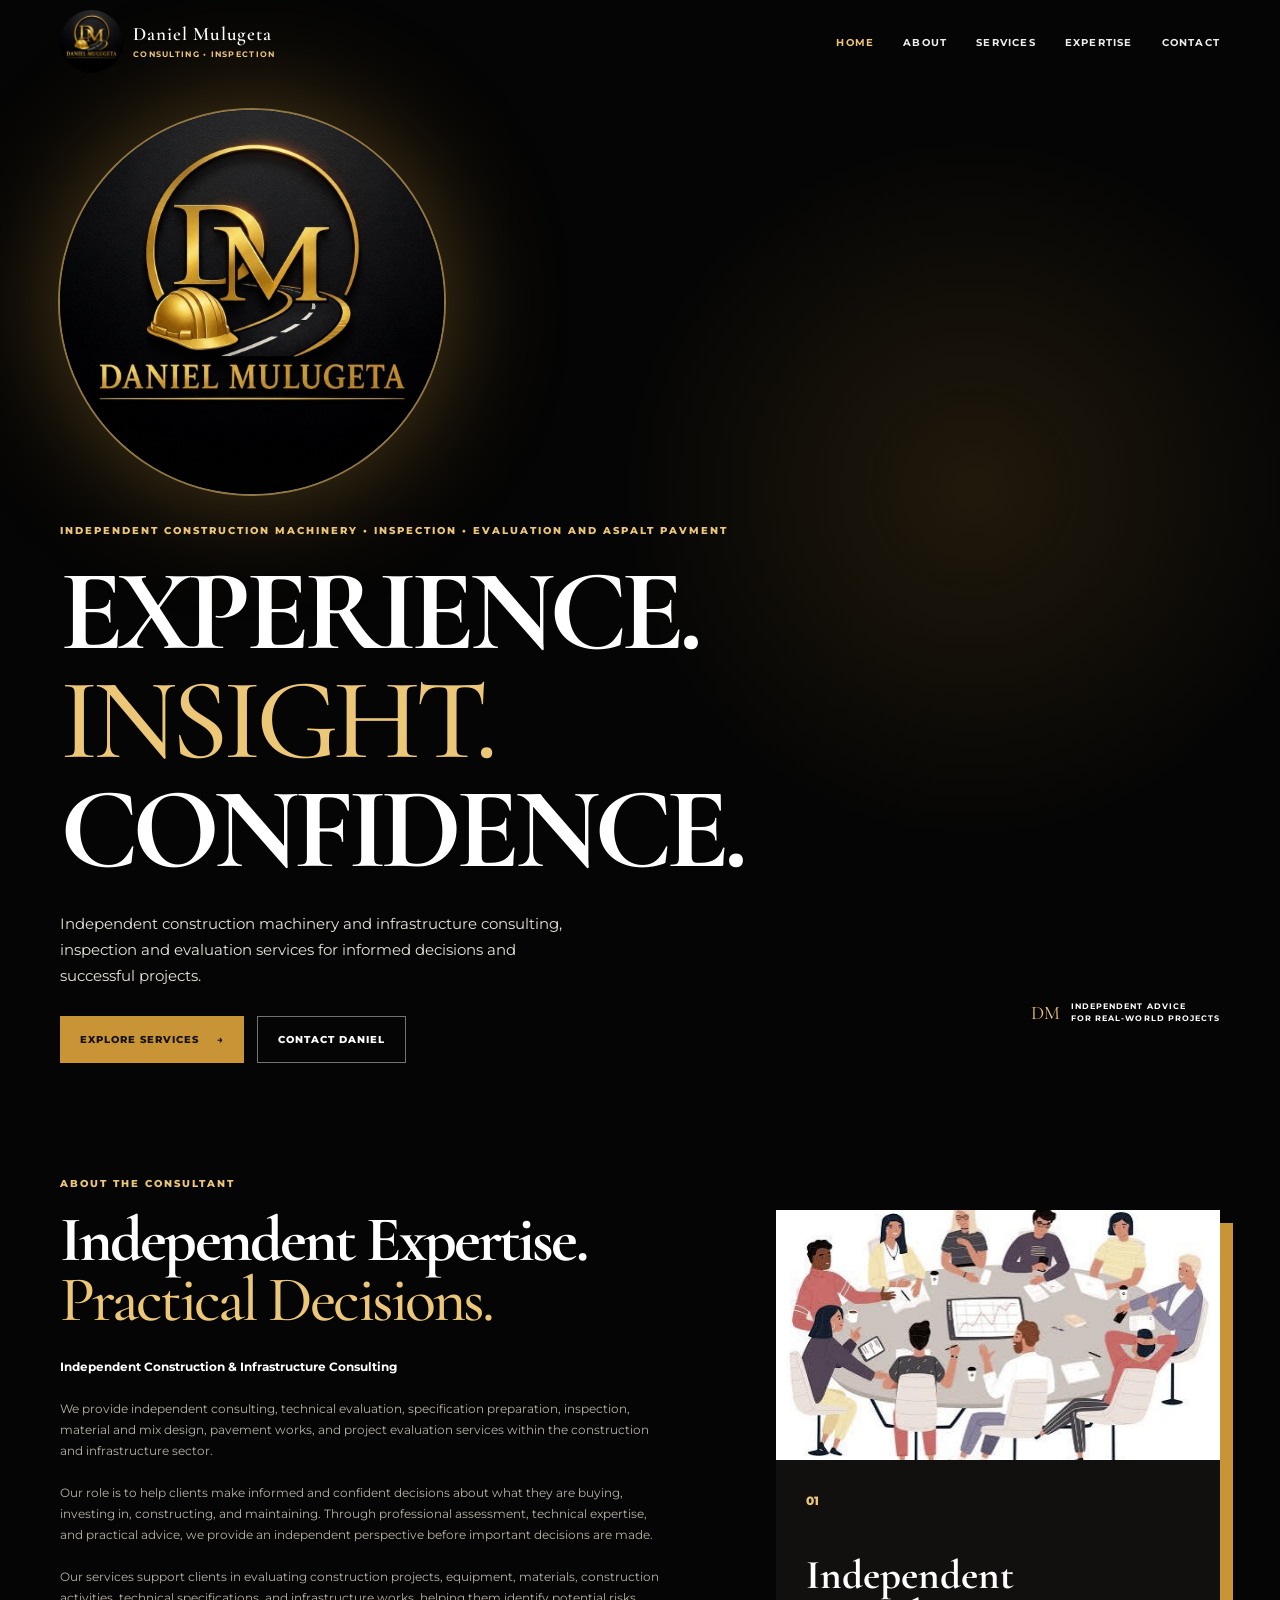
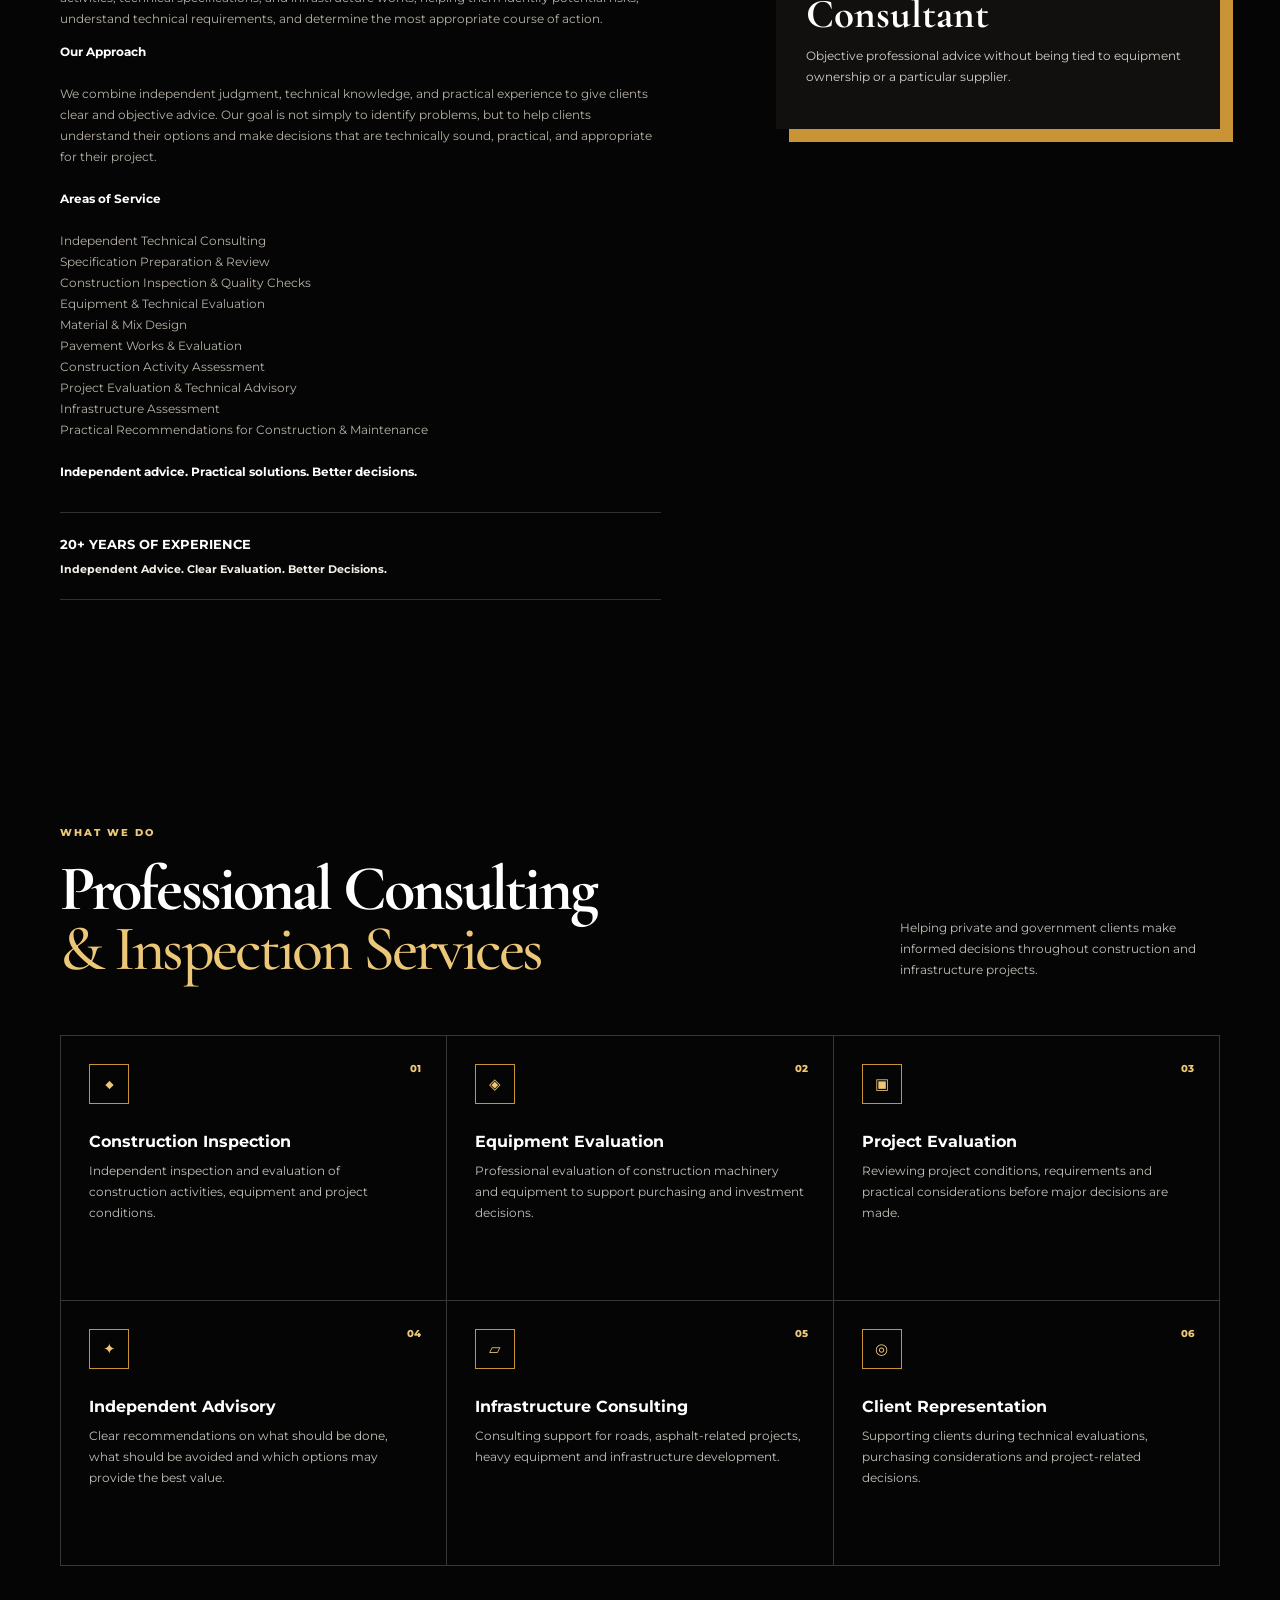
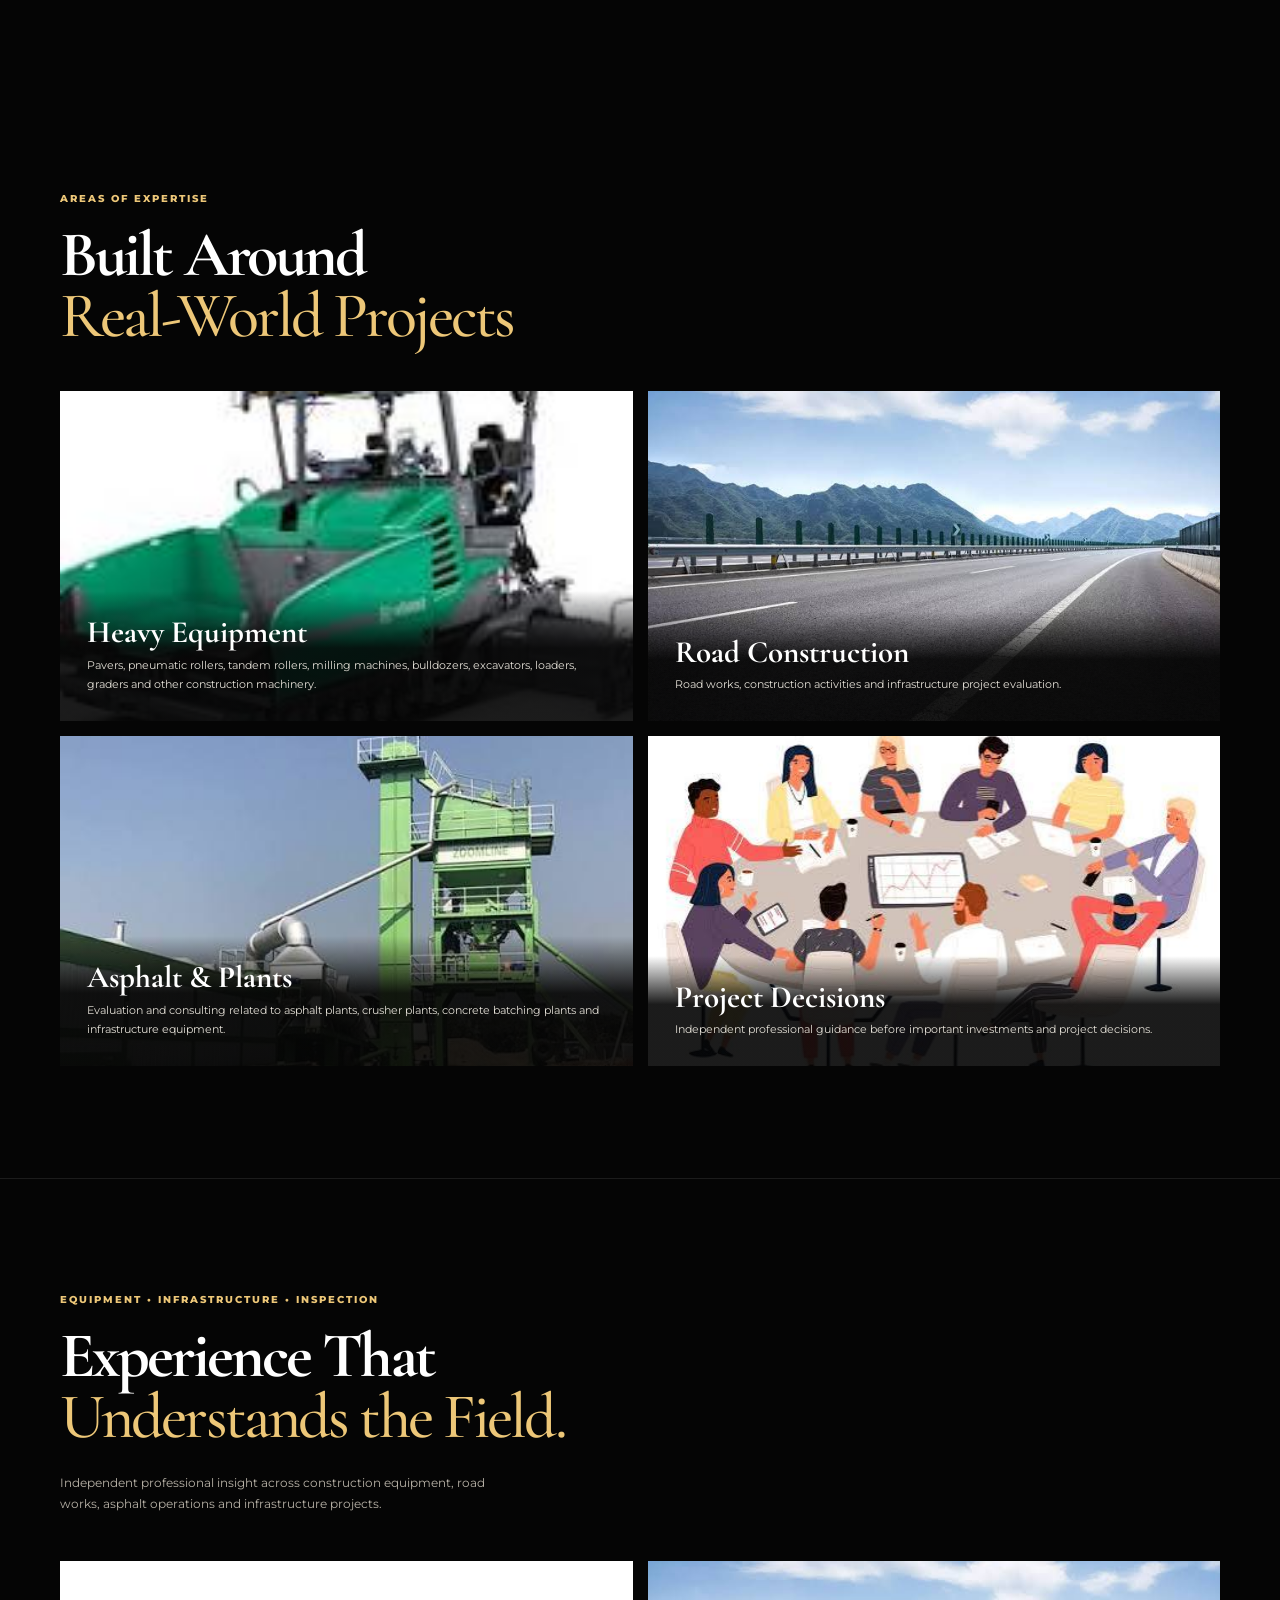
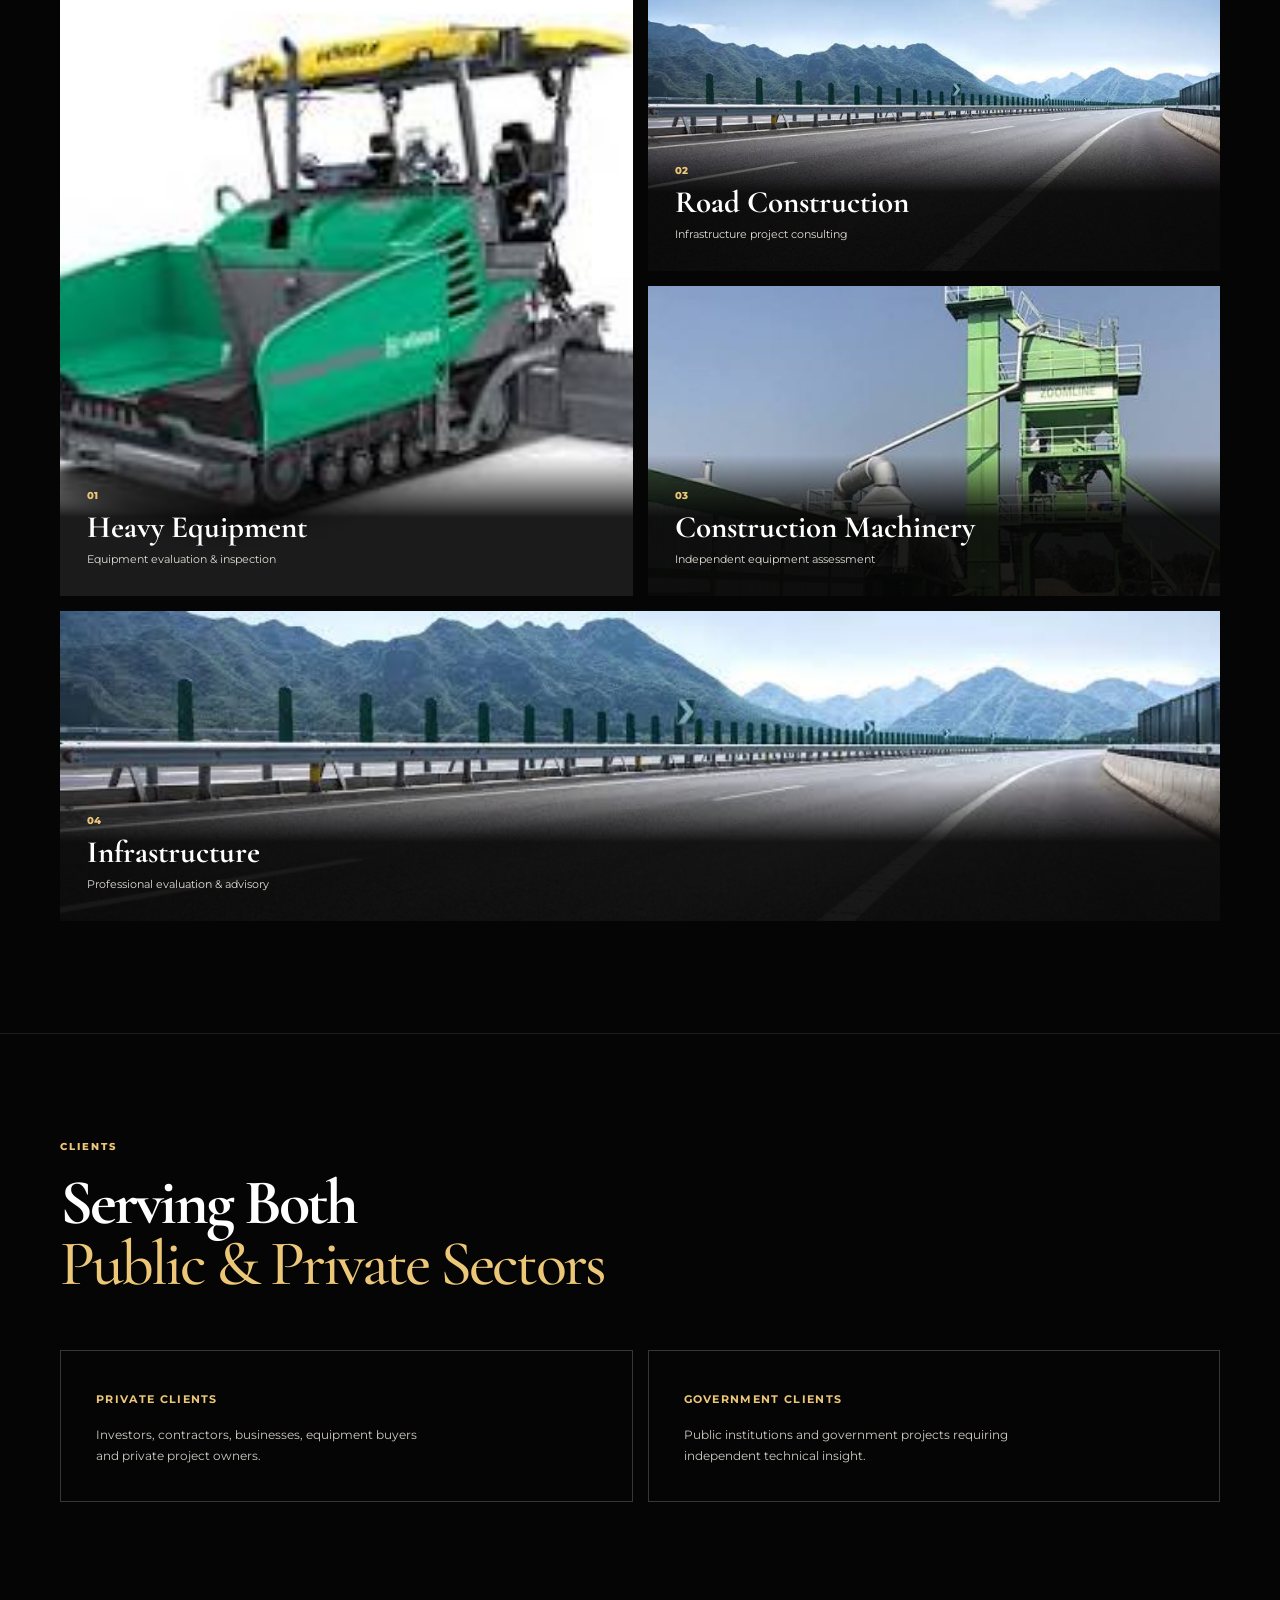
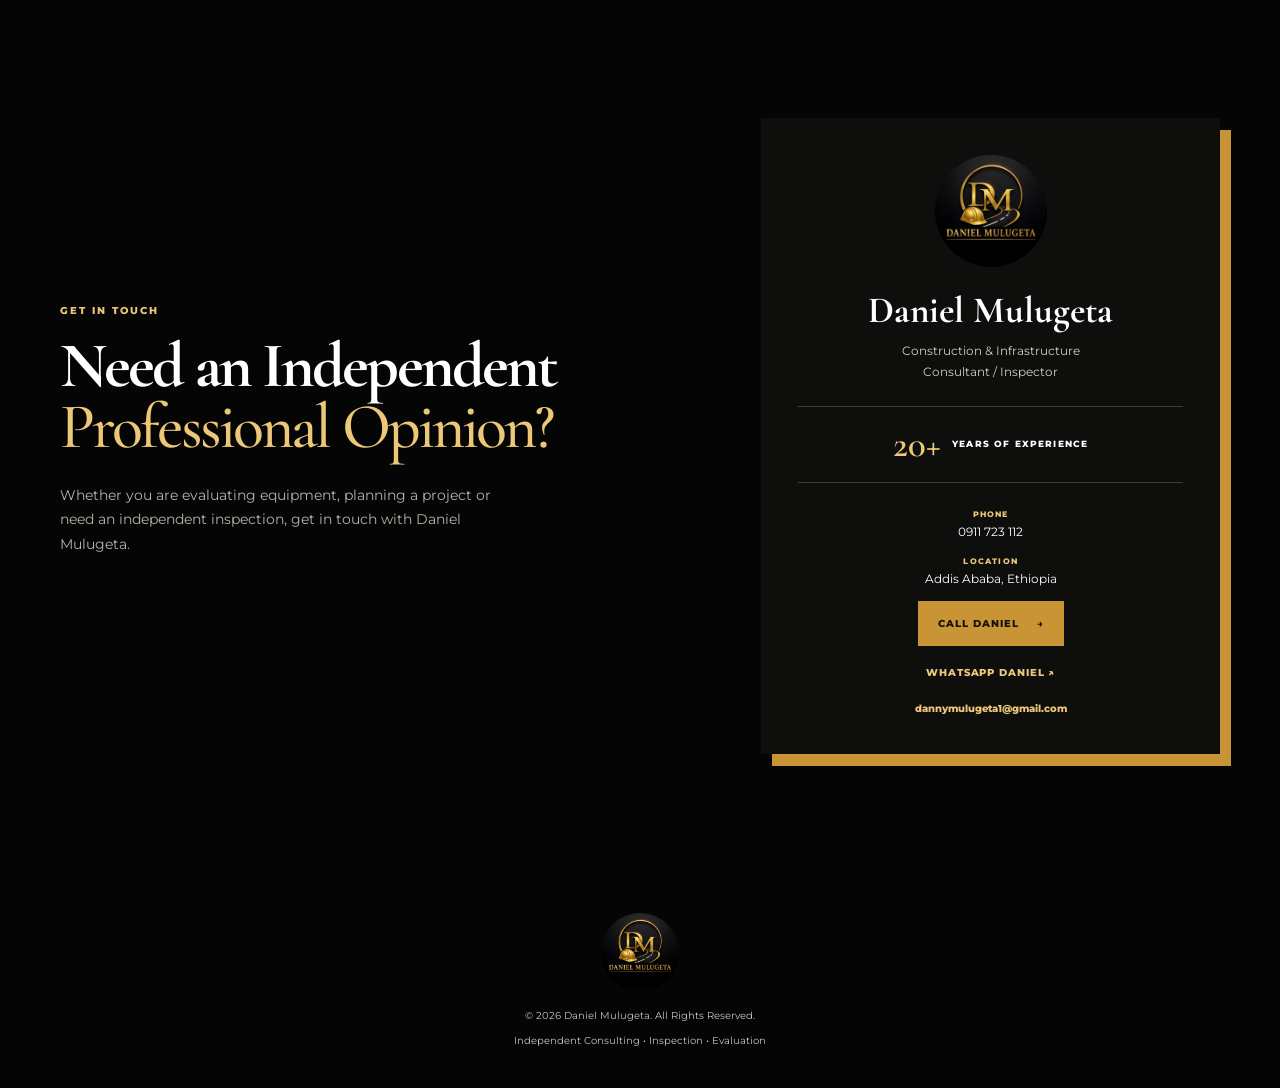
<file: index.html>
<!DOCTYPE html>
<html lang="en">
<head>
  <meta charset="UTF-8">
  <meta name="viewport" content="width=device-width, initial-scale=1.0">
  <title>Daniel Mulugeta | Construction & Infrastructure Consultant</title>
  <meta name="description" content="Daniel Mulugeta provides independent construction machinery, infrastructure, prepare specification, inspection, evaluation and consulting services for private and government clients.">
  <link rel="preconnect" href="https://fonts.googleapis.com">
  <link rel="preconnect" href="https://fonts.gstatic.com" crossorigin>
  <link href="https://fonts.googleapis.com/css2?family=Cormorant+Garamond:wght@500;600;700&family=Montserrat:wght@400;500;600;700;800&display=swap" rel="stylesheet">
  <link rel="stylesheet" href="style.css">
  <link rel="stylesheet" href="luxury.css">
</head>
<body>
  <div id="loader"><img src="images/logo.png" alt=""><p>Daniel Mulugeta</p><span></span></div>

  <header><nav class="navbar container"><a class="logo" href="#home"><img src="images/logo.png" alt="Daniel Mulugeta Logo"><span><strong>Daniel Mulugeta</strong><small>Consulting • Inspection</small></span></a><button class="menu-btn" aria-label="Open navigation" aria-expanded="false"><i></i><i></i><i></i></button><ul class="nav-links"><li><a class="active" href="#home">Home</a></li><li><a href="#about">About</a></li><li><a href="#services">Services</a></li><li><a href="#expertise">Expertise</a></li><li><a href="#contact">Contact</a></li></ul></nav></header>

  <main>
    <section id="home" class="hero"><div class="hero-overlay"></div><div class="container hero-content"><p class="hero-small">INDEPENDENT CONSTRUCTION MACHINERY • INSPECTION • EVALUATION AND ASPALT PAVMENT</p><h1>EXPERIENCE.<br><span>INSIGHT.</span><br>CONFIDENCE.</h1><p class="hero-description">Independent construction machinery and infrastructure consulting, inspection and evaluation services for informed decisions and successful projects.</p><div class="hero-buttons"><a href="#services" class="btn primary-btn">Explore Services <b>→</b></a><a href="#contact" class="btn secondary-btn">Contact Daniel</a></div></div><div class="hero-mark">DM <span>Independent advice<br>for real-world projects</span></div></section>

    <section id="about" class="about section"><div class="container"><div class="section-label">ABOUT THE CONSULTANT</div><div class="about-grid"><div class="about-text reveal"><h2>Independent Expertise.<br><span>Practical Decisions.</span></h2><p><strong>Independent Construction &amp; Infrastructure Consulting</strong><br><br>We provide independent consulting, technical evaluation, specification preparation, inspection, material and mix design, pavement works, and project evaluation services within the construction and infrastructure sector.<br><br>Our role is to help clients make informed and confident decisions about what they are buying, investing in, constructing, and maintaining. Through professional assessment, technical expertise, and practical advice, we provide an independent perspective before important decisions are made.<br><br>Our services support clients in evaluating construction projects, equipment, materials, construction activities, technical specifications, and infrastructure works, helping them identify potential risks, understand technical requirements, and determine the most appropriate course of action.</p><p><strong>Our Approach</strong><br><br>We combine independent judgment, technical knowledge, and practical experience to give clients clear and objective advice. Our goal is not simply to identify problems, but to help clients understand their options and make decisions that are technically sound, practical, and appropriate for their project.<br><br><strong>Areas of Service</strong><br><br>Independent Technical Consulting<br>Specification Preparation &amp; Review<br>Construction Inspection &amp; Quality Checks<br>Equipment &amp; Technical Evaluation<br>Material &amp; Mix Design<br>Pavement Works &amp; Evaluation<br>Construction Activity Assessment<br>Project Evaluation &amp; Technical Advisory<br>Infrastructure Assessment<br>Practical Recommendations for Construction &amp; Maintenance<br><br><strong>Independent advice. Practical solutions. Better decisions.</strong></p><div class="about-highlight"><strong>20+ YEARS OF EXPERIENCE</strong><span>Independent Advice. Clear Evaluation. Better Decisions.</span></div></div><aside class="about-card reveal"><img src="images/project-decision.jpg.jpeg" alt="Project decision meeting"><div class="card-body"><div class="card-number">01</div><h3>Independent<br>Consultant</h3><p>Objective professional advice without being tied to equipment ownership or a particular supplier.</p></div></aside></div></div></section>

    <section id="services" class="services section"><div class="container"><div class="section-heading reveal"><div><div class="section-label">WHAT WE DO</div><h2>Professional Consulting<br><span>&amp; Inspection Services</span></h2></div><p>Helping private and government clients make informed decisions throughout construction and infrastructure projects.</p></div><div class="service-grid"><article class="service-card reveal"><span class="service-number">01</span><div class="service-icon">◆</div><h3>Construction Inspection</h3><p>Independent inspection and evaluation of construction activities, equipment and project conditions.</p></article><article class="service-card reveal"><span class="service-number">02</span><div class="service-icon">◈</div><h3>Equipment Evaluation</h3><p>Professional evaluation of construction machinery and equipment to support purchasing and investment decisions.</p></article><article class="service-card reveal"><span class="service-number">03</span><div class="service-icon">▣</div><h3>Project Evaluation</h3><p>Reviewing project conditions, requirements and practical considerations before major decisions are made.</p></article><article class="service-card reveal"><span class="service-number">04</span><div class="service-icon">✦</div><h3>Independent Advisory</h3><p>Clear recommendations on what should be done, what should be avoided and which options may provide the best value.</p></article><article class="service-card reveal"><span class="service-number">05</span><div class="service-icon">▱</div><h3>Infrastructure Consulting</h3><p>Consulting support for roads, asphalt-related projects, heavy equipment and infrastructure development.</p></article><article class="service-card reveal"><span class="service-number">06</span><div class="service-icon">◎</div><h3>Client Representation</h3><p>Supporting clients during technical evaluations, purchasing considerations and project-related decisions.</p></article></div></div></section>

    <section id="expertise" class="expertise section"><div class="container"><div class="expertise-header reveal"><div class="section-label">AREAS OF EXPERTISE</div><h2>Built Around<br><span>Real-World Projects</span></h2></div><div class="expertise-grid"><article class="expertise-item equipment reveal"><img src="images/heavy-equipment.jpg.jpeg" alt="Heavy Equipment"><div class="overlay"><h3>Heavy Equipment</h3><p>Pavers, pneumatic rollers, tandem rollers, milling machines, bulldozers, excavators, loaders, graders and other construction machinery.</p></div></article><article class="expertise-item roads reveal"><img src="images/road-construction.jpg.jpeg" alt="Road Construction"><div class="overlay"><h3>Road Construction</h3><p>Road works, construction activities and infrastructure project evaluation.</p></div></article><article class="expertise-item asphalt reveal"><img src="images/asphalt-plant.jpg.jpeg" alt="Asphalt Plant"><div class="overlay"><h3>Asphalt &amp; Plants</h3><p>Evaluation and consulting related to asphalt plants, crusher plants, concrete batching plants and infrastructure equipment.</p></div></article><article class="expertise-item decision reveal"><img src="images/project-decision.jpg.jpeg" alt="Project Decisions"><div class="overlay"><h3>Project Decisions</h3><p>Independent professional guidance before important investments and project decisions.</p></div></article></div></div></section>

    <section class="project-showcase"><div class="container"><div class="showcase-heading reveal"><div class="section-label">EQUIPMENT • INFRASTRUCTURE • INSPECTION</div><h2>Experience That<br><span>Understands the Field.</span></h2><p>Independent professional insight across construction equipment, road works, asphalt operations and infrastructure projects.</p></div><div class="project-gallery"><article class="project-image project-large reveal"><img src="images/heavy-equipment.jpg.jpeg" alt="Heavy Equipment"><div class="image-overlay"><span>01</span><h3>Heavy Equipment</h3><p>Equipment evaluation &amp; inspection</p></div></article><article class="project-image reveal"><img src="images/road-construction.jpg.jpeg" alt="Road Construction"><div class="image-overlay"><span>02</span><h3>Road Construction</h3><p>Infrastructure project consulting</p></div></article><article class="project-image reveal"><img src="images/asphalt-plant.jpg.jpeg" alt="Construction machinery"><div class="image-overlay"><span>03</span><h3>Construction Machinery</h3><p>Independent equipment assessment</p></div></article><article class="project-image project-wide reveal"><img src="images/road-construction.jpg.jpeg" alt="Infrastructure"><div class="image-overlay"><span>04</span><h3>Infrastructure</h3><p>Professional evaluation &amp; advisory</p></div></article></div></div></section>

    <section class="clients section"><div class="container"><div class="section-heading reveal"><div><div class="section-label">CLIENTS</div><h2>Serving Both<br><span>Public &amp; Private Sectors</span></h2></div></div><div class="client-grid"><article class="client-box reveal"><strong>PRIVATE CLIENTS</strong><p>Investors, contractors, businesses, equipment buyers and private project owners.</p></article><article class="client-box reveal"><strong>GOVERNMENT CLIENTS</strong><p>Public institutions and government projects requiring independent technical insight.</p></article></div></div></section>

    <section id="contact" class="contact section"><div class="container contact-content"><div class="reveal"><div class="section-label">GET IN TOUCH</div><h2>Need an Independent<br><span>Professional Opinion?</span></h2><p>Whether you are evaluating equipment, planning a project or need an independent inspection, get in touch with Daniel Mulugeta.</p></div><div class="contact-card reveal"><img src="images/logo.png" alt="Daniel Mulugeta logo"><h3>Daniel Mulugeta</h3><p>Construction &amp; Infrastructure<br>Consultant / Inspector</p><div class="experience-badge"><strong>20+</strong><span>YEARS OF EXPERIENCE</span></div><a class="contact-line" href="tel:+251911723112"><small>PHONE</small><span>0911 723 112</span></a><div class="contact-line"><small>LOCATION</small><span>Addis Ababa, Ethiopia</span></div><a href="tel:+251911723112" class="btn primary-btn">Call Daniel <b>→</b></a><a href="https://wa.me/251911723112" class="whatsapp" target="_blank" rel="noopener">WhatsApp Daniel ↗</a><a href="mailto:dannymulugeta1@gmail.com" class="email">dannymulugeta1@gmail.com</a></div></div></section>
  </main>

  <footer><div class="container"><img src="images/logo.png" alt="Daniel Mulugeta logo"><p>© <span id="year"></span> Daniel Mulugeta. All Rights Reserved.</p><p>Independent Consulting • Inspection • Evaluation</p></div></footer><button id="to-top" aria-label="Back to top">↑</button><script src="script.js"></script>
</body>
</html>
</file>
<file: style.css>
:root{--black:#0a0a09;--ink:#171715;--gold:#c89435;--goldlight:#edc778;--cream:#f4f1e9;--muted:#706d66;--line:#cfc8bb}*{box-sizing:border-box}html{scroll-behavior:smooth;scroll-padding-top:82px}body{margin:0;color:var(--ink);background:var(--cream);font:14px/1.75 Montserrat,sans-serif;overflow-x:hidden}a{text-decoration:none;color:inherit}.container{width:min(1160px,calc(100% - 48px));margin:auto}#loader{position:fixed;z-index:100;inset:0;display:grid;place-content:center;justify-items:center;gap:8px;background:#080808;color:#fff;transition:.5s}#loader.hidden{opacity:0;visibility:hidden}#loader img{width:135px;height:135px;object-fit:cover;border-radius:50%}#loader p{margin:0;font:600 18px 'Cormorant Garamond',serif;letter-spacing:.08em}#loader span{width:120px;height:2px;background:var(--gold);animation:line 1s ease infinite}@keyframes line{50%{transform:scaleX(.35)}}header{position:fixed;z-index:30;inset:0 0 auto;color:#fff;transition:.3s}header.scrolled{background:#0a0a0af0;box-shadow:0 3px 20px #0006}.navbar{height:82px;display:flex;align-items:center;justify-content:space-between}.logo{display:flex;align-items:center;gap:10px}.logo img{width:63px;height:63px;border-radius:50%;object-fit:cover}.logo span{display:flex;flex-direction:column;line-height:1.2}.logo strong{font:600 19px 'Cormorant Garamond',serif;letter-spacing:.05em}.logo small{margin-top:5px;color:var(--goldlight);font-size:8px;font-weight:700;letter-spacing:.16em;text-transform:uppercase}.nav-links{display:flex;gap:29px;margin:0;padding:0;list-style:none}.nav-links a{padding:7px 0;color:#eee;font-size:10px;font-weight:700;letter-spacing:.12em;text-transform:uppercase}.nav-links a:hover,.nav-links a.active{color:var(--goldlight)}.menu-btn{display:none}.hero{position:relative;display:flex;min-height:780px;align-items:center;overflow:hidden;color:#fff;background:#111 url('images/road-construction.jpg.jpeg') center/cover no-repeat}.hero-overlay{position:absolute;inset:0;background:linear-gradient(90deg,#060606f2 5%,#0a0a0aad 53%,#0a0a0a22),linear-gradient(0deg,#05050589,transparent)}.hero-content{position:relative;padding-top:110px}.hero-small,.section-label{margin:0 0 17px;color:var(--goldlight);font-size:10px;font-weight:800;letter-spacing:.2em;text-transform:uppercase}.hero h1,h2,h3{margin:0;font-family:'Cormorant Garamond',serif;line-height:.95}.hero h1{font-size:clamp(60px,9vw,116px);letter-spacing:-.05em}.hero h1 span,h2 span{color:var(--goldlight);font-weight:500}.hero-description{max-width:510px;margin:26px 0;color:#e8e4db;font-size:15px}.hero-buttons{display:flex;gap:13px}.btn{display:inline-flex;align-items:center;justify-content:center;gap:18px;padding:14px 20px;font-size:10px;font-weight:800;letter-spacing:.1em;text-transform:uppercase;transition:.25s}.btn:hover{transform:translateY(-3px)}.primary-btn{color:#17120a;background:var(--gold)}.primary-btn:hover{background:var(--goldlight)}.secondary-btn{border:1px solid #ffffff70;color:#fff}.hero-mark{position:absolute;right:max(24px,calc((100vw - 1160px)/2));bottom:34px;display:flex;gap:11px;align-items:center;color:var(--goldlight);font-size:19px;font-family:'Cormorant Garamond',serif}.hero-mark span{color:#fff;font:700 8px/1.5 Montserrat,sans-serif;letter-spacing:.13em;text-transform:uppercase}.section{padding:112px 0}.about-grid{display:grid;grid-template-columns:1.15fr .85fr;gap:clamp(45px,9vw,130px);align-items:start}.about-text h2,.section-heading h2,.expertise-header h2,.showcase-heading h2,.contact h2{margin-bottom:25px;font-size:clamp(42px,5vw,67px);letter-spacing:-.045em}.about-text p{color:var(--muted);font-size:12px}.about-text strong{color:var(--ink)}.about-card{position:sticky;top:105px;background:var(--black);color:#fff;box-shadow:13px 13px 0 var(--gold)}.about-card>img{width:100%;height:250px;display:block;object-fit:cover;filter:saturate(.6)}.card-body{padding:30px}.card-number{margin-bottom:45px;color:var(--goldlight);font-size:12px;font-weight:800}.card-body h3{color:#fff;font-size:41px}.card-body p{color:#d4d0c8;font-size:12px}.about-highlight{display:grid;gap:4px;margin-top:30px;padding:20px 0;border-top:1px solid var(--line);border-bottom:1px solid var(--line)}.about-highlight strong{color:#a57426;font-size:13px}.about-highlight span{font-size:11px;font-weight:700}.services,.clients,footer{color:#fff;background:var(--black)}.section-heading{display:flex;justify-content:space-between;align-items:end;gap:40px;margin-bottom:55px}.section-heading h2{color:#fff;margin-bottom:0}.section-heading>p{max-width:320px;margin:0;color:#c5c0b8;font-size:12px}.service-grid{display:grid;grid-template-columns:repeat(3,1fr);border-top:1px solid #fff3;border-left:1px solid #fff3}.service-card{position:relative;min-height:265px;padding:28px;border-right:1px solid #fff3;border-bottom:1px solid #fff3;transition:.3s}.service-card:hover{background:#171613}.service-number{position:absolute;top:24px;right:25px;color:var(--goldlight);font-size:10px;font-weight:800}.service-icon{display:grid;width:40px;height:40px;place-content:center;border:1px solid var(--gold);color:var(--goldlight);font-size:15px}.service-card h3{margin:30px 0 11px;color:#fff;font-family:Montserrat,sans-serif;font-size:16px}.service-card p{margin:0;color:#c4c0b9;font-size:12px}.expertise{background:#e9e5dc}.expertise-header{margin-bottom:45px}.expertise-grid{display:grid;grid-template-columns:repeat(2,1fr);gap:15px}.expertise-item{position:relative;height:330px;overflow:hidden;background:#111}.expertise-item img{width:100%;height:100%;object-fit:cover;transition:.5s}.expertise-item:hover img{transform:scale(1.07)}.overlay,.image-overlay{position:absolute;inset:auto 0 0;padding:27px;color:#fff;background:linear-gradient(transparent,#050505e8 44%)}.overlay h3,.image-overlay h3{color:#fff;font-size:31px}.overlay p,.image-overlay p{margin:8px 0 0;color:#e2ded5;font-size:11px}.project-showcase{padding:112px 0;background:var(--cream)}.showcase-heading{max-width:640px;margin-bottom:47px}.showcase-heading p{max-width:450px;color:var(--muted);font-size:12px}.project-gallery{display:grid;grid-template-columns:1fr 1fr;gap:15px}.project-image{position:relative;height:310px;overflow:hidden;background:#111}.project-image.project-large{grid-row:span 2;height:635px}.project-image.project-wide{grid-column:span 2}.project-image img{width:100%;height:100%;object-fit:cover;transition:.5s}.project-image:hover img{transform:scale(1.06)}.image-overlay span{color:var(--goldlight);font-size:10px;font-weight:800}.image-overlay h3{margin-top:6px}.clients{padding:104px 0}.client-grid{display:grid;grid-template-columns:1fr 1fr;gap:15px}.client-box{padding:35px;border:1px solid #fff3}.client-box strong{color:var(--goldlight);font-size:11px;letter-spacing:.12em}.client-box p{max-width:340px;margin:14px 0 0;color:#d0ccc4;font-size:12px}.contact{background:#e9e5dc}.contact-content{display:grid;grid-template-columns:1fr .8fr;align-items:center;gap:clamp(50px,10vw,150px)}.contact-content>div>p{max-width:450px;color:var(--muted)}.contact-card{padding:37px;background:#0e0e0d;color:#fff;text-align:center;box-shadow:11px 12px 0 var(--gold)}.contact-card>img{width:112px;height:112px;border-radius:50%;object-fit:cover}.contact-card h3{margin-top:18px;color:#fff;font-size:37px}.contact-card>p{color:#d2cec5!important;font-size:12px}.experience-badge{display:flex;align-items:center;justify-content:center;gap:11px;margin:24px 0;padding:15px;border-top:1px solid #fff3;border-bottom:1px solid #fff3}.experience-badge strong{color:var(--goldlight);font:600 37px 'Cormorant Garamond',serif}.experience-badge span{font-size:9px;font-weight:800;letter-spacing:.13em}.contact-line{display:block;margin:12px 0;color:#fff;font-size:12px}.contact-line small{display:block;color:var(--goldlight);font-size:8px;font-weight:800;letter-spacing:.15em}.whatsapp,.email{display:block;margin-top:18px;color:var(--goldlight);font-size:10px;font-weight:800;letter-spacing:.09em;text-transform:uppercase}.email{text-transform:none;letter-spacing:0}footer{text-align:center;padding:47px 0 30px}footer img{width:78px;height:78px;border-radius:50%;object-fit:cover}footer p{margin:8px 0;color:#c9c5bd;font-size:10px}#to-top{position:fixed;z-index:20;right:20px;bottom:20px;width:42px;height:42px;border:0;background:var(--gold);opacity:0;pointer-events:none;transform:translateY(10px);transition:.2s}#to-top.show{opacity:1;pointer-events:auto;transform:none}.reveal{opacity:0;transform:translateY(28px);transition:.7s}.reveal.visible{opacity:1;transform:none}@media(max-width:800px){.menu-btn{display:block;z-index:10;border:0;background:transparent}.menu-btn i{display:block;width:25px;height:2px;margin:5px;background:#fff}.nav-links{position:fixed;top:0;right:-100%;width:min(350px,86vw);height:100vh;flex-direction:column;justify-content:center;align-items:flex-start;padding:55px;background:#090909;transition:.3s}.nav-links.open{right:0}.nav-links a{font-size:13px}.about-grid,.contact-content{grid-template-columns:1fr}.about-card{position:relative;top:auto;max-width:480px}.section-heading{display:block}.section-heading>p{margin-top:20px}.service-grid{grid-template-columns:1fr 1fr}.expertise-grid,.client-grid{grid-template-columns:1fr}.project-image.project-large{grid-row:auto;height:370px}.hero{min-height:700px}}@media(max-width:500px){.container{width:min(100% - 34px,1160px)}.navbar{height:70px}.logo img{width:54px;height:54px}.logo strong{font-size:16px}.hero h1{font-size:58px}.hero-buttons{flex-direction:column;align-items:flex-start}.hero-mark{right:18px}.section{padding:80px 0}.service-grid,.project-gallery{grid-template-columns:1fr}.service-card{min-height:230px}.project-image,.project-image.project-large{height:280px}.project-image.project-wide{grid-column:auto}.contact-card{padding:30px 22px}}
</file>
<file: luxury.css>
/* Final all-black luxury visual layer */
:root{--cream:#050505;--black:#050505;--ink:#f4f0e7;--muted:#b8b2a7;--line:#ffffff2d}
body,.about,.expertise,.project-showcase,.contact{background:#050505;color:#f4f0e7}
.about-text strong,.about-text h2,.expertise h2,.showcase-heading h2,.contact h2{color:#fff}
.hero{min-height:850px;background:#050505!important}
.hero::before{position:absolute;inset:0;background:url('https://images.unsplash.com/photo-1619350917811-68769a5937e2?auto=format&fit=crop&w=2200&q=85') center/cover no-repeat;filter:grayscale(1) contrast(1.4);opacity:.24;content:''}
.hero-overlay{background:radial-gradient(circle at 76% 46%,#c8943524,transparent 31%),linear-gradient(90deg,#050505f8 12%,#050505bc 57%,#050505df)!important}
.hero-content::before{display:block;width:clamp(260px,30vw,390px);height:clamp(260px,30vw,390px);margin-bottom:28px;border-radius:50%;background:url('images/logo.png') center/cover no-repeat;box-shadow:0 0 0 2px #edc77888,0 0 120px #c8943566;content:''}
.about-card{background:#11100f}.project-showcase{border-top:1px solid #ffffff17;border-bottom:1px solid #ffffff17}
/* Make the opening logo unmistakable. */
#loader img{width:250px;height:250px;box-shadow:0 0 0 2px #edc77888,0 0 90px #c8943544}
@media(max-width:500px){.hero{min-height:840px}.hero-content::before{width:230px;height:230px}#loader img{width:210px;height:210px}}
</file>
